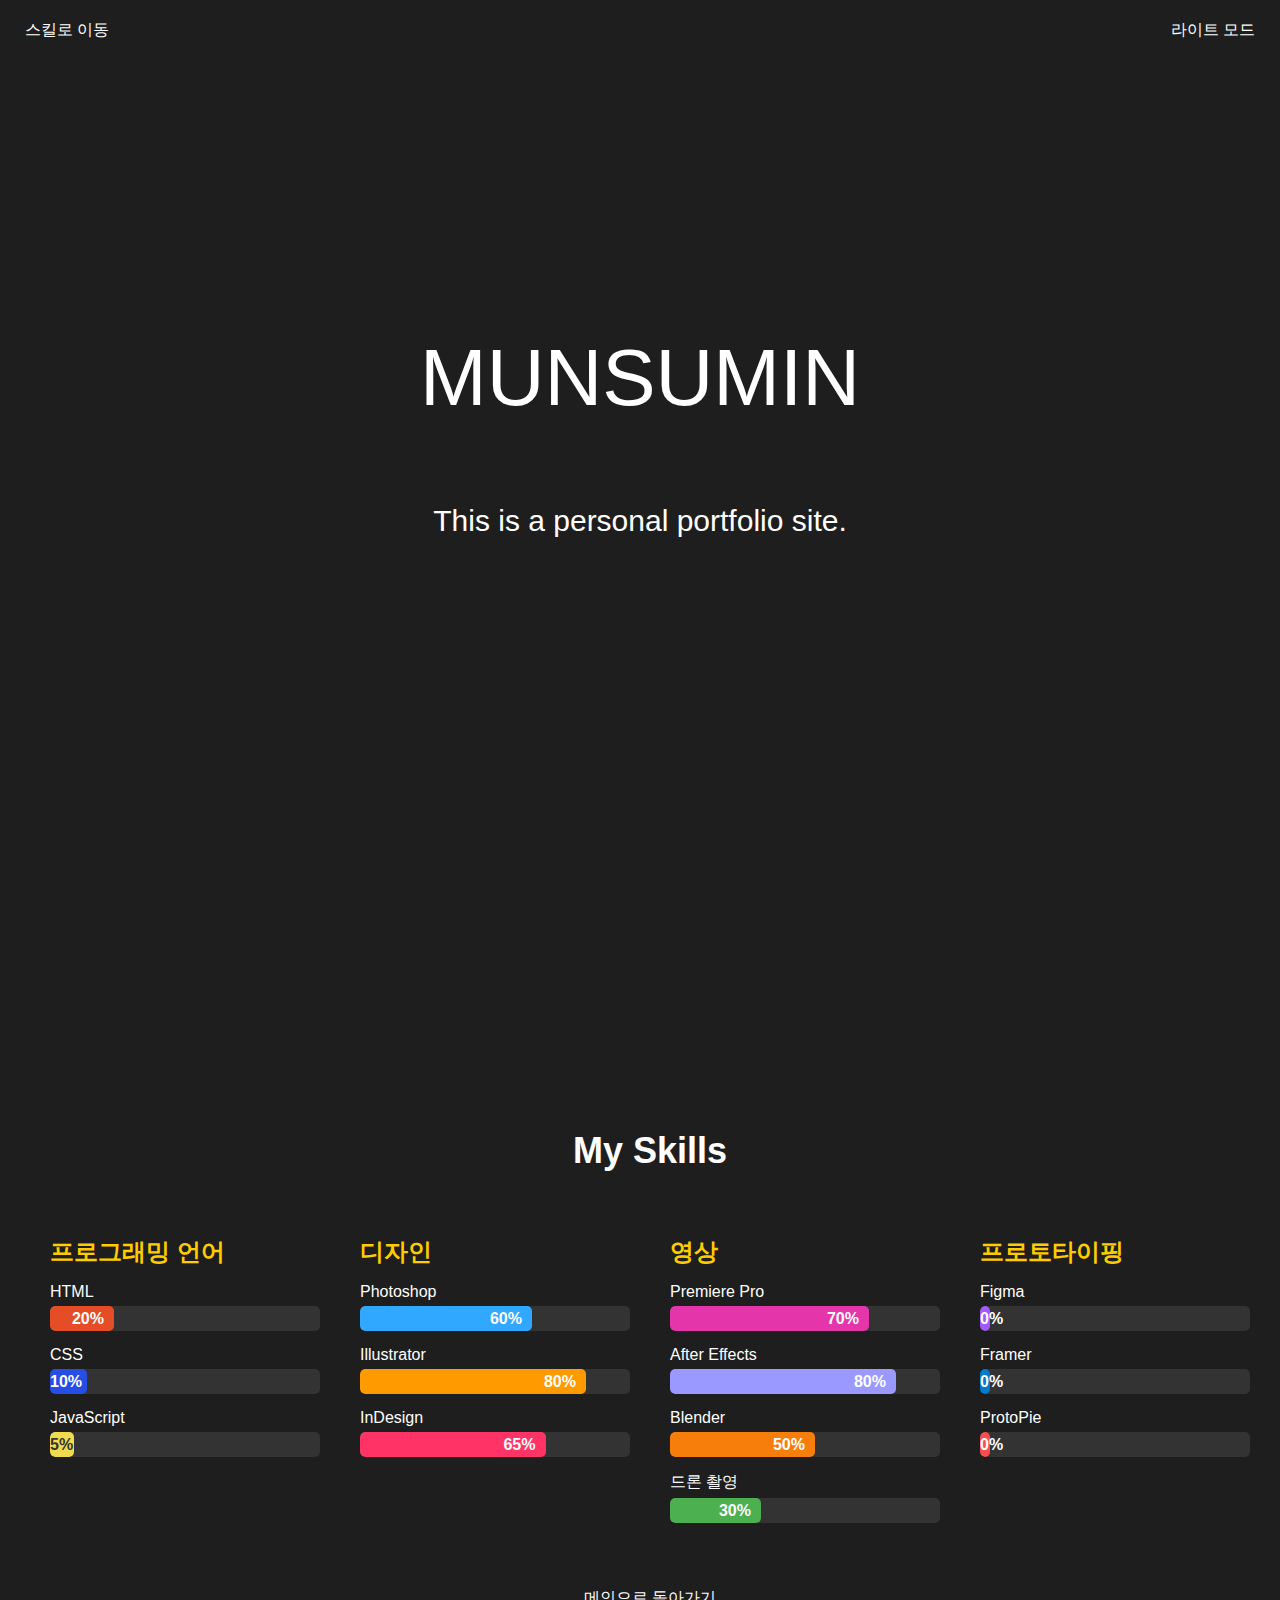
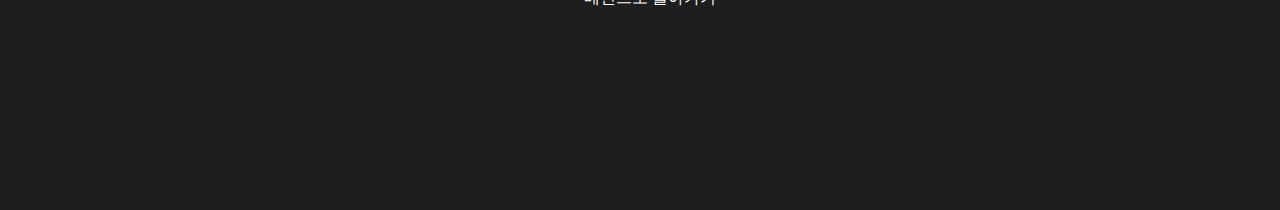
<file: index.html>
<!DOCTYPE html>
<html lang="en">
<head>
    <meta charset="UTF-8">
    <meta name="viewport" content="width=device-width, initial-scale=1.0">
    <title>MUNSUMIN PORTFOLIO</title>
    <link rel="stylesheet" href="bass_styles.css">
</head>
<body> 
     <!-- 왼쪽 상단에 스킬로 이동 버튼 추가 -->
     <button class="top-left-button" onclick="scrollToSection('skills')">스킬로 이동</button>
    
    <!-- 버튼을 상단에 고정 -->
    <div class="button-container">
        <button class="animated-button ripple-button" id="darkModeToggle">라이트 모드</button>
    </div>
    
    <!-- 메인 콘텐츠 -->
    <div class="section" id="main">
        <p id="title">MUNSUMIN</p>
        <p id="description">This is a personal portfolio site.</p>
    </div>
    
    <!-- 스킬 섹션 -->
    <div class="section skills" id="skills">
        <h2>My Skills</h2>
        
        <!-- 프로그래밍 언어 -->
        <div class="skills-container">
            <div class="skill-category">
                <h3>프로그래밍 언어</h3>
                
                <div class="skill-bar">
                    <div class="skill-title">HTML</div>
                    <div class="bar-container">
                        <div class="bar html">20%</div>
                    </div>
                </div>

                <div class="skill-bar">
                    <div class="skill-title">CSS</div>
                    <div class="bar-container">
                        <div class="bar css">10%</div>
                    </div>
                </div>

                <div class="skill-bar">
                    <div class="skill-title">JavaScript</div>
                    <div class="bar-container">
                        <div class="bar javascript">5%</div>
                    </div>
                </div>
            </div>
            
            <!-- 디자인 -->
            <div class="skill-category">
                <h3>디자인</h3>
                
                <div class="skill-bar">
                    <div class="skill-title">Photoshop</div>
                    <div class="bar-container">
                        <div class="bar photoshop">60%</div>
                    </div>
                </div>

                <div class="skill-bar">
                    <div class="skill-title">Illustrator</div>
                    <div class="bar-container">
                        <div class="bar illustrator">80%</div>
                    </div>
                </div>

                <div class="skill-bar">
                    <div class="skill-title">InDesign</div>
                    <div class="bar-container">
                        <div class="bar indesign">65%</div>
                    </div>
                </div>
            </div>
            
            <!-- 영상 -->
            <div class="skill-category">
                <h3>영상</h3>
                
                <div class="skill-bar">
                    <div class="skill-title">Premiere Pro</div>
                    <div class="bar-container">
                        <div class="bar premiere">70%</div>
                    </div>
                </div>

                <div class="skill-bar">
                    <div class="skill-title">After Effects</div>
                    <div class="bar-container">
                        <div class="bar aftereffects">80%</div>
                    </div>
                </div>

                <div class="skill-bar">
                    <div class="skill-title">Blender</div>
                    <div class="bar-container">
                        <div class="bar blender">50%</div>
                    </div>
                </div>
            
                <div class="skill-bar">
                    <div class="skill-title">드론 촬영</div>
                    <div class="bar-container">
                        <div class="bar drone">30%</div>
                    </div>
                </div>
            </div>

            <!-- 프로토타이핑 -->
            <div class="skill-category">
                <h3>프로토타이핑</h3>
            
                <div class="skill-bar">
                    <div class="skill-title">Figma</div>
                    <div class="bar-container">
                        <div class="bar figma">0%</div>
                    </div>
                </div>

                <div class="skill-bar">
                    <div class="skill-title">Framer</div>
                    <div class="bar-container">
                        <div class="bar framer">0%</div>
                    </div>
                </div>

                <div class="skill-bar">
                    <div class="skill-title">ProtoPie</div>
                    <div class="bar-container">
                        <div class="bar protopie">0%</div>
                    </div>
                </div>
            </div>
        </div>

        <!-- 메인으로 돌아가는 버튼 -->
        <button class="back-to-main-button" onclick="scrollToSection('main')">메인으로 돌아가기</button>
    </div>

    <script src="bass_script.js"></script>
</body>
</html>
</file>
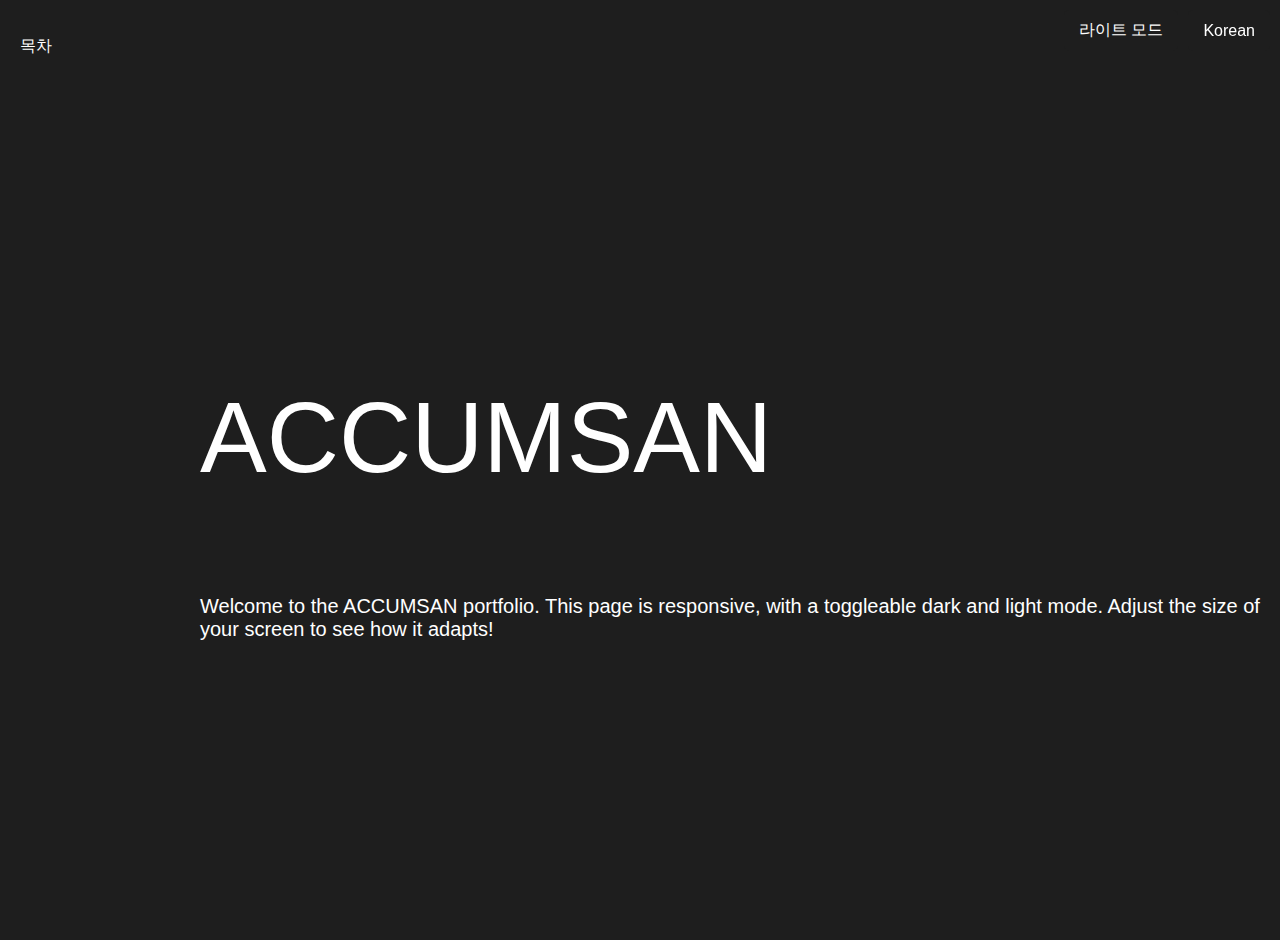
<file: portfolio.html>
<!DOCTYPE html>
<html lang="en">
<head>
    <meta charset="UTF-8">
    <meta name="viewport" content="width=device-width, initial-scale=1.0">
    <title>ACCUMSAN PORTFOLIO</title>
    <style>
        /* 기본 다크 모드 */
        body {
            background-color: #1e1e1e;
            color: #ffffff;
            transition: background-color 0.3s, color 0.3s;
            font-family: Arial, sans-serif;
            padding: 20px;
            margin: 0;
            min-height: 100vh;
        }

        /* 화이트 모드 스타일 */
        body.dark-mode {
            background-color: #ffffff;
            color: #1e1e1e;
        }

        /* 버튼 컨테이너 상단 고정 */
        .button-container {
            position: fixed;
            top: 10px;
            right: 10px;
            display: flex;
            gap: 10px;
        }

        .animated-button {
            padding: 10px 15px;
            font-size: 16px;
            color: #ffffff;
            background-color: #1e1e1e;
            border: none;
            border-radius: 5px;
            cursor: pointer;
            transition: background-color 0.3s ease, transform 0.3s ease;
        }

        .animated-button:hover {
            background-color: #505050;
            transform: scale(1.1);
        }

        .ripple-button {
            position: relative;
            overflow: hidden;
        }

        .ripple-button .ripple {
            position: absolute;
            border-radius: 50%;
            background-color: rgba(255, 255, 255, 0.6);
            transform: scale(0);
            animation: ripple 0.6s linear;
        }

        @keyframes ripple {
            to {
                transform: scale(4);
                opacity: 0;
            }
        }

        /* 콘텐츠 레이아웃 설정 */
        .content {
            position: absolute;
            top: 200px; /* 원하는 px 단위로 조정 */
            left: 100px; /* 원하는 px 단위로 조정 */
        }

        h1 {
            font-size: 2.5em;
            margin-bottom: 20px;
        }
    </style>
</head>
<body>
    <!-- 버튼을 상단에 고정 -->
    <div class="button-container">
        <button class="animated-button ripple-button" id="darkModeToggle">라이트 모드</button>
        <button class="animated-button ripple-button" id="languageToggle">Korean</button>
    </div>
    
    <!-- 메인 화면 -->
    <div class="content">
        <p id="title" style="font-size: 100px; margin-top: 180px; margin-left: 100px;">ACCUMSAN</p>
        <p id="description" style="font-size: 20px; margin-top: 100px; margin-left: 100px;">Welcome to the ACCUMSAN portfolio. This page is responsive, with a toggleable dark and light mode. Adjust the size of your screen to see how it adapts!</p>
    </div>
    
    <!-- 목차 -->
    <div>
        <p>목차</p>
    </div>
    <script>
        // 한국어와 영어 텍스트 데이터
        const translations = {
            en: {
                title: "ACCUMSAN",
                description: "Welcome to the ACCUMSAN portfolio. This page is responsive, with a toggleable dark and light mode. Adjust the size of your screen to see how it adapts!",
                buttonText: "Korean"
            },
            ko: {
                title: "ACCUMSAN",
                description: "ACCUMSAN 포트폴리오에 오신 것을 환영합니다. 이 페이지는 반응형으로, 다크 및 라이트 모드를 전환할 수 있습니다. 화면 크기에 따라 어떻게 조정되는지 확인해 보세요!",
                buttonText: "English"
            }
        };

        // 현재 언어 상태
        let currentLanguage = 'en';

        // 텍스트 요소 참조
        const titleElement = document.getElementById("title");
        const descriptionElement = document.getElementById("description");
        const languageToggleButton = document.getElementById("languageToggle");
        const darkModeToggle = document.getElementById("darkModeToggle");

        // 언어 변경 함수
        function toggleLanguage() {
            currentLanguage = currentLanguage === 'en' ? 'ko' : 'en';
            titleElement.innerText = translations[currentLanguage].title;
            descriptionElement.innerText = translations[currentLanguage].description;
            languageToggleButton.innerText = translations[currentLanguage].buttonText;
        }

        // 테마 변경 함수
        function toggleDarkMode() {
            document.body.classList.toggle('dark-mode');
            // 다크 모드 상태에 따라 버튼 텍스트 변경
            if (document.body.classList.contains('dark-mode')) {
                darkModeToggle.innerText = "라이트 모드";
            } else {
                darkModeToggle.innerText = "다크 모드";
            }
        }

        // 다크모드 토글 버튼에 이벤트 추가
        darkModeToggle.addEventListener('click', toggleDarkMode);

        // 언어 변경 버튼 클릭 시 언어 변경 함수 호출
        languageToggleButton.addEventListener("click", toggleLanguage);

        // Ripple 애니메이션 기능
        document.querySelectorAll('.ripple-button').forEach(button => {
            button.addEventListener('click', function (e) {
                const ripple = document.createElement('span');
                const rect = button.getBoundingClientRect();
                ripple.style.width = ripple.style.height = Math.max(rect.width, rect.height) + 'px';
                ripple.style.left = e.clientX - rect.left - (ripple.offsetWidth / 2) + 'px';
                ripple.style.top = e.clientY - rect.top - (ripple.offsetHeight / 2) + 'px';
                ripple.classList.add('ripple');
                this.appendChild(ripple);

                ripple.addEventListener('animationend', () => {
                    ripple.remove();
                });
            });
        });
    </script>
</body>
</html>
</file>
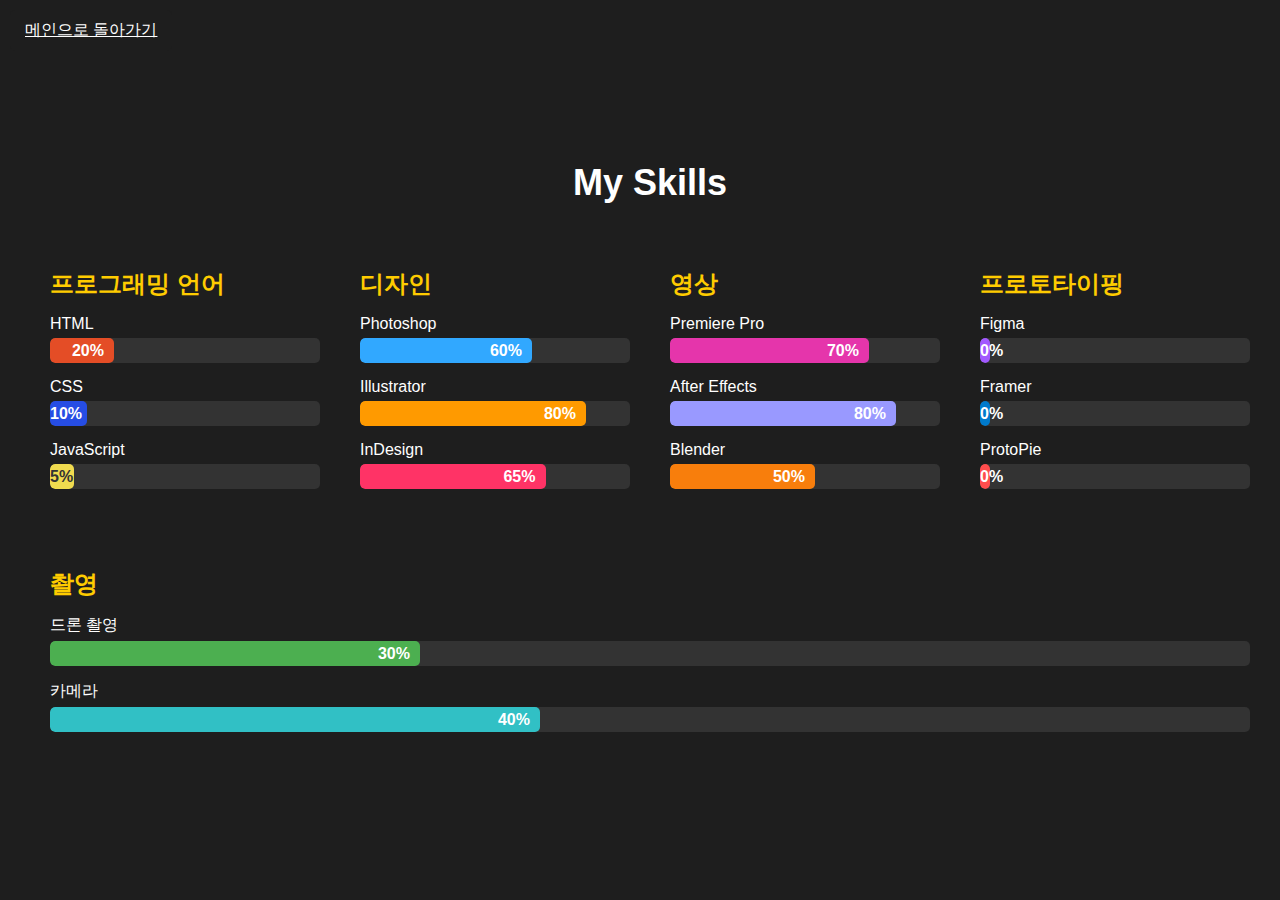
<file: skills.html>
<!DOCTYPE html>
<html lang="en">
<head>
    <meta charset="UTF-8">
    <meta name="viewport" content="width=device-width, initial-scale=1.0">
    <title>MUNSUMIN PORTFOLIO</title>
    <link rel="stylesheet" href="bass_styles.css">
    <link rel="stylesheet" href="responsive.css">
    <link rel="stylesheet" href="skills.css">

</head>
<body>
    <!-- 스킬 섹션 -->
    <div class="section skills" id="skills">
    <h2>My Skills</h2>
    
    <!-- 프로그래밍 언어 -->
    <div class="skills-container">
        <div class="skill-category">
            <h3>프로그래밍 언어</h3>
            
            <div class="skill-bar">
                <div class="skill-title">HTML</div>
                <div class="bar-container">
                    <div class="bar html">20%</div>
                </div>
            </div>

            <div class="skill-bar">
                <div class="skill-title">CSS</div>
                <div class="bar-container">
                    <div class="bar css">10%</div>
                </div>
            </div>

            <div class="skill-bar">
                <div class="skill-title">JavaScript</div>
                <div class="bar-container">
                    <div class="bar javascript">5%</div>
                </div>
            </div>
        </div>
        
        <!-- 디자인 -->
        <div class="skill-category">
            <h3>디자인</h3>
            
            <div class="skill-bar">
                <div class="skill-title">Photoshop</div>
                <div class="bar-container">
                    <div class="bar photoshop">60%</div>
                </div>
            </div>

            <div class="skill-bar">
                <div class="skill-title">Illustrator</div>
                <div class="bar-container">
                    <div class="bar illustrator">80%</div>
                </div>
            </div>

            <div class="skill-bar">
                <div class="skill-title">InDesign</div>
                <div class="bar-container">
                    <div class="bar indesign">65%</div>
                </div>
            </div>
        </div>
        
        <!-- 영상 -->
        <div class="skill-category">
            <h3>영상</h3>
            
            <div class="skill-bar">
                <div class="skill-title">Premiere Pro</div>
                <div class="bar-container">
                    <div class="bar premiere">70%</div>
                </div>
            </div>

            <div class="skill-bar">
                <div class="skill-title">After Effects</div>
                <div class="bar-container">
                    <div class="bar aftereffects">80%</div>
                </div>
            </div>

            <div class="skill-bar">
                <div class="skill-title">Blender</div>
                <div class="bar-container">
                    <div class="bar blender">50%</div>
                </div>
            </div>
        </div>

        <!-- 프로토타이핑 -->
        <div class="skill-category">
            <h3>프로토타이핑</h3>
        
            <div class="skill-bar">
                <div class="skill-title">Figma</div>
                <div class="bar-container">
                    <div class="bar figma">0%</div>
                </div>
            </div>

            <div class="skill-bar">
                <div class="skill-title">Framer</div>
                <div class="bar-container">
                    <div class="bar framer">0%</div>
                </div>
            </div>

            <div class="skill-bar">
                <div class="skill-title">ProtoPie</div>
                <div class="bar-container">
                    <div class="bar protopie">0%</div>
                </div>
            </div>
        </div>

        <!-- 촬영 -->
         <div class="skill-category">
            <h3>촬영</h3>

            <div class="skill-bar">
                <div class="skill-title">드론 촬영</div>
                <div class="bar-container">
                    <div class="bar drone">30%</div>
                </div>
            </div>

            <div class="skill-bar">
                <div class="skill-title">카메라</div>
                <div class="bar-container">
                    <div class="bar camear">40%</div>
                </div>

         </div>
    </div>

    <!-- 메인 페이지로 돌아가는 버튼 -->
    <a href="index.html" class="top-left-button" onclick="goToMainPage(event)">메인으로 돌아가기</a>
    </div>

    <script src="bass_script.js"></script>


</body>
</html>
</file>
<file: bass_styles.css>
/* CSS로 텍스트 선택 비활성화 */
body {
    -webkit-user-select: none; /* Chrome, Safari */
    -moz-user-select: none; /* Firefox */
    -ms-user-select: none; /* IE 10+ */
    user-select: none; /* Standard */
}

/* 기본 다크 모드 */
html, body {
    overflow-x: hidden;
    margin: 0;
    padding: 0;
    transition: background-color 0.6s ease, color 0.6s ease; /* 부드러운 전환 추가 */
}

body {
    background-color: #1e1e1e;
    color: #ffffff;
    font-family: Arial, sans-serif;
    padding: 20px;
}

.section {
    height: calc(100vh - 60px);
    display: flex;
    flex-direction: column;
    align-items: center;
    justify-content: center;
    padding: 10px;
}

/* 화이트 모드 스타일 */
body.dark-mode {
    background-color: #ffffff;
    color: #1e1e1e;
}

/* 버튼 컨테이너 상단 고정 */
.button-container {
    position: fixed;
    top: 10px;
    right: 10px;
    display: flex;
    gap: 10px;
}

/* 왼쪽 상단 버튼 */
.top-left-button {
    position: fixed;
    top: 10px;
    left: 10px;
    padding: 10px 15px;
    font-size: 16px;
    color: #ffffff;
    background-color: #1e1e1e;
    border: none;
    border-radius: 5px;
    cursor: pointer;
    transition: background-color 0.3s ease, transform 0.3s ease;
}

.top-left-button:hover {
    background-color: #505050;
    transform: scale(1.1);
}

/* 스킬 섹션에 있는 메인으로 돌아가기 버튼 */
.back-to-main-button {
    margin-top: 20px;
    padding: 10px 15px;
    font-size: 16px;
    color: #ffffff;
    background-color: #1e1e1e;
    border: none;
    border-radius: 5px;
    cursor: pointer;
    transition: background-color 0.3s ease, transform 0.3s ease;
}

.back-to-main-button:hover {
    background-color: #505050;
    transform: scale(1.1);
}

/* 오른쪽 상단 버튼 */
.animated-button {
    padding: 10px 15px;
    font-size: 16px;
    color: #ffffff;
    background-color: #1e1e1e;
    border: none;
    border-radius: 5px;
    cursor: pointer;
    transition: background-color 0.3s ease, transform 0.3s ease;
}

.animated-button:hover {
    background-color: #505050;
    transform: scale(1.1);
}

/* 콘텐츠 레이아웃 설정 */
.content {
    margin-top: 80px;
    text-align: center;
}

#title {
    font-size: 80px;
    margin-top: 0px;
}

#description {
    font-size: 30px;
    margin-top: 0px;
}

/* 스킬 섹션 스타일 */
.skills {
    width: 100%;
    margin: auto;
    margin-top: 50px;
}

.skills h2 {
    text-align: center;
    font-size: 36px;
    margin-bottom: 20px;
}

.skill-category {
    margin-top: 30px;
}

.skill-category h3 {
    font-size: 24px;
    margin-bottom: 15px;
    color: #ffcc00;
}

.skill-bar {
    margin-bottom: 15px;
}

.skill-title {
    font-size: 16px;
    margin-bottom: 5px;
}

.bar-container {
    background-color: #333;
    border-radius: 5px;
    overflow: hidden;
    height: 25px;
}

.bar {
    height: 100%;
    text-align: right;
    padding-right: 10px;
    color: white;
    font-weight: bold;
    line-height: 25px;
    border-radius: 5px;
}

.skills-container {
    display: flex;
    flex-wrap: wrap;
    width: 100%;
    justify-content: center;
}

.skill-category {
    flex: 1 1 250px; /* 최소 너비 설정 */
    margin: 20px;
}

/* 스킬별 색상 */
.html { width: 20%; background-color: #e44d26; }
.css { width: 10%; background-color: #264de4; }
.javascript { width: 5%; background-color: #f0db4f; color: #333; }
.photoshop { width: 60%; background-color: #31a8ff; }
.illustrator { width: 80%; background-color: #ff9a00; }
.indesign { width: 65%; background-color: #ff3366; }
.premiere { width: 70%; background-color: #e535ab; }
.aftereffects { width: 80%; background-color: #9999ff; }
.blender { width: 50%; background-color: #f87e0c; }
.figma { width: 0%; background-color: #a259ff; }
.framer { width: 0%; background-color: #007acc; }
.protopie { width: 0%; background-color: #ff4d4d; }
.drone { width: 30%; background-color: #4caf50; }

/* 모바일 스타일 */
@media (max-width: 768px) {
    #title {
        font-size: 50px;
    }
    
    #description {
        font-size: 20px;
    }
    
    .skills h2 {
        font-size: 28px;
    }

    .button-container, .top-left-button {
        top: 5px;
        font-size: 14px;
    }

    .back-to-main-button {
        font-size: 14px;
        padding: 8px 12px;
    }

    .animated-button {
        font-size: 14px;
        padding: 8px 12px;
    }

    .skills-container {
        flex-direction: column;
        align-items: center;
    }

    .skill-category {
        width: 100%;
        margin: 10px 0;
    }
}
</file>
<file: responsive.css>
/* 모든 기종 사이즈 */
body {
    font-size: 16px;
}
/*  */

/* 아이폰 */

    /* iPhone 4, 4s (3.5" - 320px x 480px) */
    @media only screen and (device-width: 320px) and (device-height: 480px) {
        /* 스타일 정의 */
    }

    /* iPhone 5, 5s, 5c, SE (4.0" - 320px x 568px) */
    @media only screen and (device-width: 320px) and (device-height: 568px) {
        /* 스타일 정의 */
    }

    /* iPhone 6, 6s, 7, 8 (4.7" - 375px x 667px) */
    @media only screen and (device-width: 375px) and (device-height: 667px) {
        /* 스타일 정의 */
    }

    /* iPhone 6 Plus, 6s Plus, 7 Plus, 8 Plus (5.5" - 414px x 736px) */
    @media only screen and (device-width: 414px) and (device-height: 736px) {
        /* 스타일 정의 */
    }

    /* iPhone X, XS, 11 Pro (5.8" - 375px x 812px) */
    @media only screen and (device-width: 375px) and (device-height: 812px) {
        /* 스타일 정의 */
    }

    /* iPhone XR, 11 (6.1" - 414px x 896px) */
    @media only screen and (device-width: 414px) and (device-height: 896px) {
        /* 스타일 정의 */
    }

    /* iPhone XS Max, 11 Pro Max (6.5" - 414px x 896px) */
    @media only screen and (device-width: 414px) and (device-height: 896px) {
        /* 스타일 정의 */
    }

    /* iPhone 12 mini, 13 mini (5.4" - 360px x 780px) */
    @media only screen and (device-width: 360px) and (device-height: 780px) {
        /* 스타일 정의 */
    }

    /* iPhone 12, 12 Pro, 13, 13 Pro, 14 (6.1" - 390px x 844px) */
    @media only screen and (device-width: 390px) and (device-height: 844px) {
        /* 스타일 정의 */
    }

    /* iPhone 12 Pro Max, 13 Pro Max, 14 Plus (6.7" - 430px x 932px) */
    @media only screen and (device-width: 430px) and (device-height: 932px) {
        /* 스타일 정의 */
    }

    /* iPhone 14 Pro (6.1" - 393px x 852px) */
    @media only screen and (device-width: 393px) and (device-height: 852px) {
        /* 스타일 정의 */
    }

    /* iPhone 14 Pro Max (6.7" - 430px x 932px) */
    @media only screen and (device-width: 430px) and (device-height: 932px) {
        /* 스타일 정의 */
    }

    /* iPhone 15, 15 Pro (6.1" - 393px x 852px) */
    @media only screen and (device-width: 393px) and (device-height: 852px) {
        /* 스타일 정의 */
    }

    /* iPhone 15 Plus, 15 Pro Max (6.7" - 430px x 932px) */
    @media only screen and (device-width: 430px) and (device-height: 932px) {
        /* 스타일 정의 */
    }




/* 삼성 */

    /* Galaxy S5 (5.1" - 360px x 640px) */
    @media only screen and (device-width: 360px) and (device-height: 640px) {
        /* 스타일 정의 */
    }

    /* Galaxy S6, S7, S8, S9 (5.1" - 360px x 640px / 5.8" - 360px x 740px) */
    @media only screen and (device-width: 360px) and (device-height: 740px) {
        /* 스타일 정의 */
    }

    /* Galaxy S10 (6.1" - 360px x 760px) */
    @media only screen and (device-width: 360px) and (device-height: 760px) {
        /* 스타일 정의 */
    }

    /* Galaxy S20, S21 (6.2" - 412px x 915px) */
    @media only screen and (device-width: 412px) and (device-height: 915px) {
        /* 스타일 정의 */
    }

    /* Galaxy S20+, S21+ (6.7" - 412px x 915px) */
    @media only screen and (device-width: 412px) and (device-height: 915px) {
        /* 스타일 정의 */
    }

    /* Galaxy S20 Ultra, S21 Ultra, S22 Ultra (6.9" - 412px x 915px) */
    @media only screen and (device-width: 412px) and (device-height: 915px) {
        /* 스타일 정의 */
    }

    /* Galaxy S22, S23 (6.1" - 370px x 800px) */
    @media only screen and (device-width: 370px) and (device-height: 800px) {
        /* 스타일 정의 */
    }

    /* Galaxy S22+, S23+ (6.6" - 412px x 915px) */
    @media only screen and (device-width: 412px) and (device-height: 915px) {
        /* 스타일 정의 */
    }

    /* Galaxy Note 9 (6.4" - 412px x 846px) */
    @media only screen and (device-width: 412px) and (device-height: 846px) {
        /* 스타일 정의 */
    }

    /* Galaxy Note 10 (6.3" - 412px x 869px) */
    @media only screen and (device-width: 412px) and (device-height: 869px) {
        /* 스타일 정의 */
    }

    /* Galaxy Note 10+ (6.8" - 412px x 869px) */
    @media only screen and (device-width: 412px) and (device-height: 869px) {
        /* 스타일 정의 */
    }

    /* Galaxy Z Fold 3 (7.6" unfolded - 768px x 1024px) */
    @media only screen and (device-width: 768px) and (device-height: 1024px) {
        /* 스타일 정의 */
    }

    /* Galaxy Z Fold 4 (7.6" unfolded - 904px x 1216px) */
    @media only screen and (device-width: 904px) and (device-height: 1216px) {
        /* 스타일 정의 */
    }

    /* Galaxy Z Flip 3, 4 (6.7" - 412px x 915px) */
    @media only screen and (device-width: 412px) and (device-height: 915px) {
        /* 스타일 정의 */
    }

    /* Galaxy A50, A51 (6.4" - 412px x 869px) */
    @media only screen and (device-width: 412px) and (device-height: 869px) {
        /* 스타일 정의 */
    }

    /* Galaxy A71 (6.7" - 412px x 914px) */
    @media only screen and (device-width: 412px) and (device-height: 914px) {
        /* 스타일 정의 */
    }

    /* Galaxy A52, A53 (6.5" - 412px x 915px) */
    @media only screen and (device-width: 412px) and (device-height: 915px) {
        /* 스타일 정의 */
    }
</file>
<file: skills.css>
.skills {
    overflow-y: hidden; /* 스크롤바를 완전히 숨깁니다 */
}



/* 스킬 섹션 스타일 */
.skills {
    width: 100%;
    margin: auto;
    margin-top: 0px;
}

.skills h2 {
    text-align: center;
    font-size: 36px;
    margin-bottom: 20px;
}

.skill-category {
    margin-top: 30px;
}

.skill-category h3 {
    font-size: 24px;
    margin-bottom: 15px;
    color: #ffcc00;
}

.skill-bar {
    margin-bottom: 15px;
}

.skill-title {
    font-size: 16px;
    margin-bottom: 5px;
}

.bar-container {
    background-color: #333;
    border-radius: 5px;
    overflow: hidden;
    height: 25px;
}

.bar {
    height: 100%;
    text-align: right;
    padding-right: 10px;
    color: white;
    font-weight: bold;
    line-height: 25px;
    border-radius: 5px;
}

.skills-container {
    display: flex;
    flex-wrap: wrap;
    width: 100%;
    justify-content: center;
}

.skill-category {
    flex: 1 1 250px; /* 최소 너비 설정 */
    margin: 20px;
}

/* 스킬별 색상 */
.html { width: 20%; background-color: #e44d26; }
.css { width: 10%; background-color: #264de4; }
.javascript { width: 5%; background-color: #f0db4f; color: #333; }
.photoshop { width: 60%; background-color: #31a8ff; }
.illustrator { width: 80%; background-color: #ff9a00; }
.indesign { width: 65%; background-color: #ff3366; }
.premiere { width: 70%; background-color: #e535ab; }
.aftereffects { width: 80%; background-color: #9999ff; }
.blender { width: 50%; background-color: #f87e0c; }
.figma { width: 0%; background-color: #a259ff; }
.framer { width: 0%; background-color: #007acc; }
.protopie { width: 0%; background-color: #ff4d4d; }
.drone { width: 30%; background-color: #4caf50; }
.camear { width: 40%; background-color: #31c0c5;}
</file>
